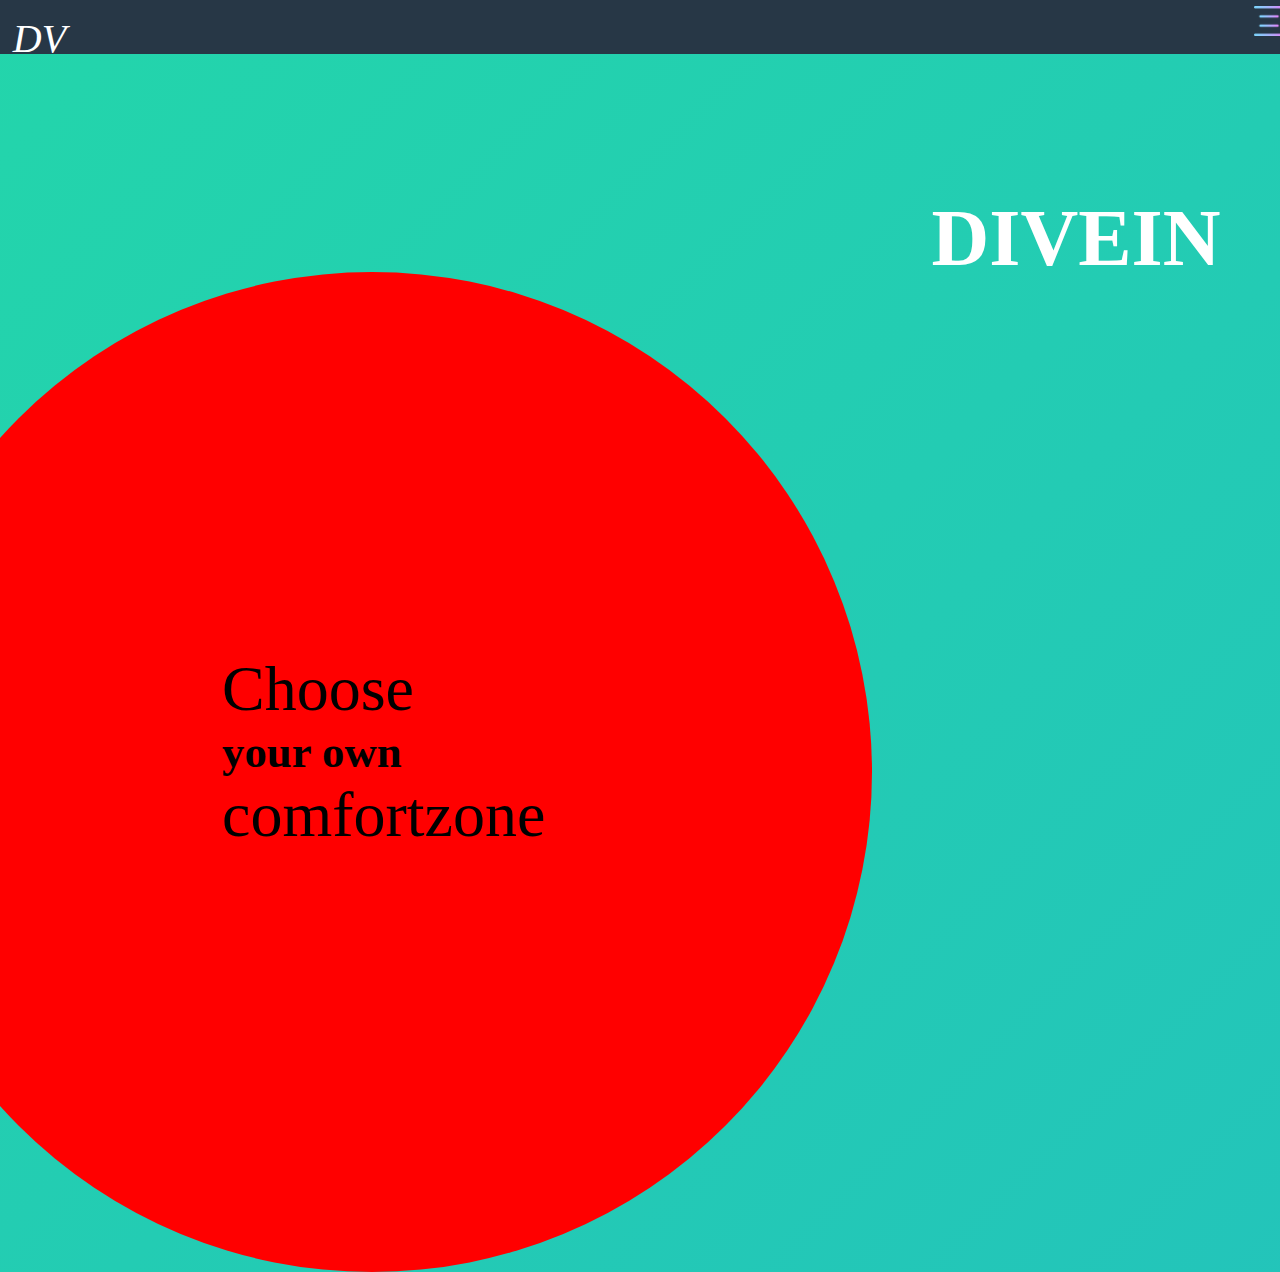
<file: index.html>
<!DOCTYPE html>
<html>

<head>
    <title> Rezept </title>
    <link rel="stylesheet" href="style.css" type="text/css">
</head>

<body>


    <header>


        <a href="rezepte.html"> <img src="align-center.png" width="30" height="30"></a> </img>

        <div class="pic">
            <a href="DI.html"><i> DV </i></a>
        </div>
    </header>



    <div class="content">
        <div class="element">
            <div class="train">
                <p> Choose </p>
                <div class="train2">
                    <p><b> your own</b> </p>
                </div>
                <p> comfortzone </p>
            </div>
        </div>

        <div class="box">
            <h2> <a href="login.html"> DIVEIN </a></h2> </br>

        </div>
    </div>









    <footer>
        <p></p>
    </footer>




</body>





</html>
</file>
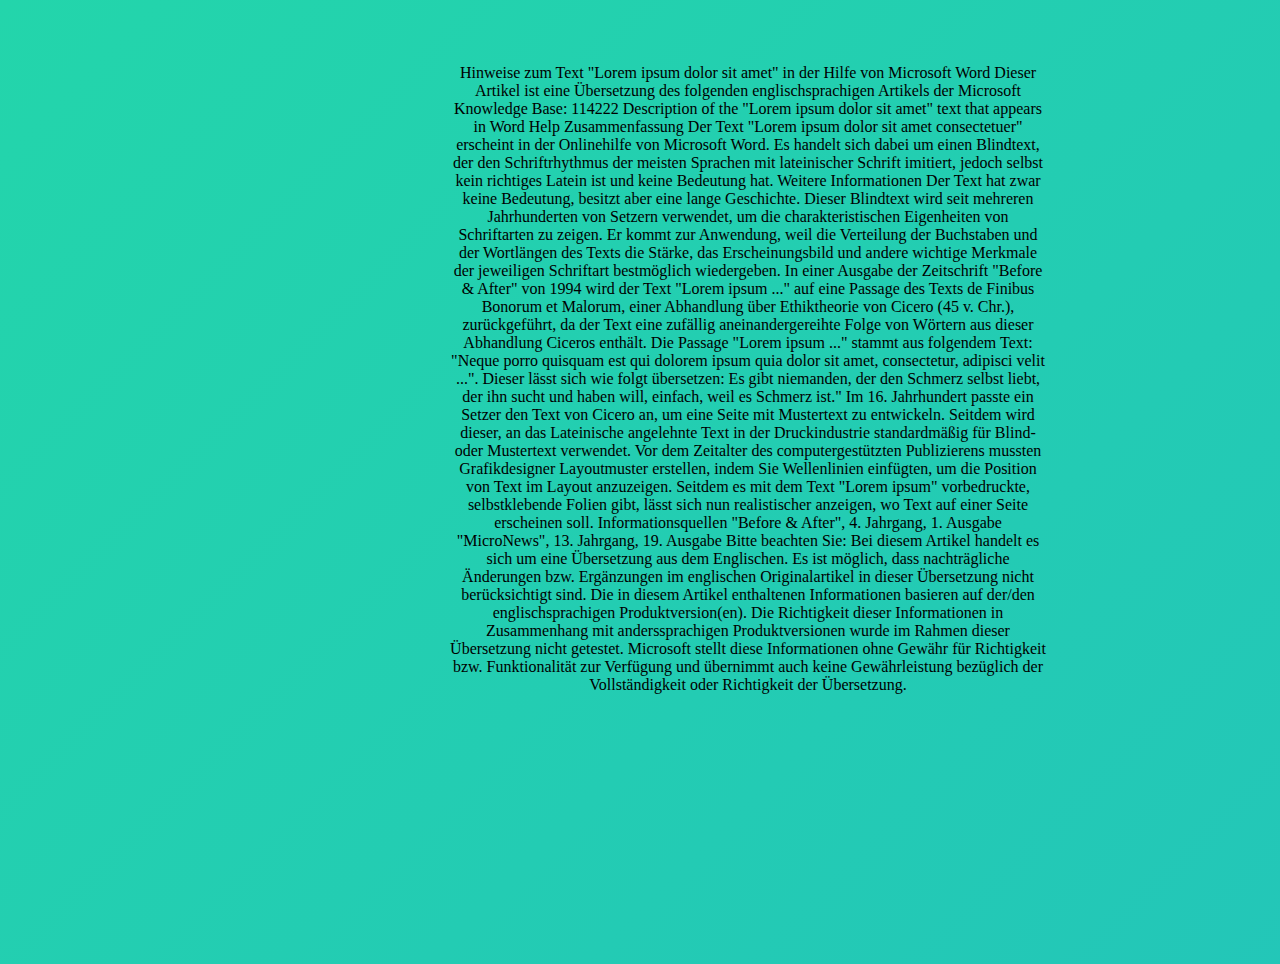
<file: DI.html>
<!DOCTYPE html>
<html>

<head>
    <title> Divein </title>
    <link rel="stylesheet" href="style.css" type="text/css">
</head>


<body>


    <div class="text">


        <p>
            Hinweise zum Text "Lorem ipsum dolor sit amet" in der Hilfe von Microsoft Word
            Dieser Artikel ist eine Übersetzung des folgenden englischsprachigen Artikels der Microsoft Knowledge Base:
            114222 Description of the "Lorem ipsum dolor sit amet" text that appears in Word Help

            Zusammenfassung
            Der Text "Lorem ipsum dolor sit amet consectetuer" erscheint in der Onlinehilfe von Microsoft Word. Es
            handelt sich dabei um einen Blindtext, der den Schriftrhythmus der meisten Sprachen mit lateinischer Schrift
            imitiert, jedoch selbst kein richtiges Latein ist und keine Bedeutung hat.

            Weitere Informationen
            Der Text hat zwar keine Bedeutung, besitzt aber eine lange Geschichte. Dieser Blindtext wird seit mehreren
            Jahrhunderten von Setzern verwendet, um die charakteristischen Eigenheiten von Schriftarten zu zeigen. Er
            kommt zur Anwendung, weil die Verteilung der Buchstaben und der Wortlängen des Texts die Stärke, das
            Erscheinungsbild und andere wichtige Merkmale der jeweiligen Schriftart bestmöglich wiedergeben.


            In einer Ausgabe der Zeitschrift "Before & After" von 1994 wird der Text "Lorem ipsum ..." auf eine Passage
            des Texts de Finibus Bonorum et Malorum, einer Abhandlung über Ethiktheorie von Cicero (45 v. Chr.),
            zurückgeführt, da der Text eine zufällig aneinandergereihte Folge von Wörtern aus dieser Abhandlung Ciceros
            enthält. Die Passage "Lorem ipsum ..." stammt aus folgendem Text: "Neque porro quisquam est qui dolorem
            ipsum quia dolor sit amet, consectetur, adipisci velit ...". Dieser lässt sich wie folgt übersetzen: Es gibt
            niemanden, der den Schmerz selbst liebt, der ihn sucht und haben will, einfach, weil es Schmerz ist."


            Im 16. Jahrhundert passte ein Setzer den Text von Cicero an, um eine Seite mit Mustertext zu entwickeln.
            Seitdem wird dieser, an das Lateinische angelehnte Text in der Druckindustrie standardmäßig für Blind- oder
            Mustertext verwendet. Vor dem Zeitalter des computergestützten Publizierens mussten Grafikdesigner
            Layoutmuster erstellen, indem Sie Wellenlinien einfügten, um die Position von Text im Layout anzuzeigen.
            Seitdem es mit dem Text "Lorem ipsum" vorbedruckte, selbstklebende Folien gibt, lässt sich nun realistischer
            anzeigen, wo Text auf einer Seite erscheinen soll.

            Informationsquellen
            "Before & After", 4. Jahrgang, 1. Ausgabe
            "MicroNews", 13. Jahrgang, 19. Ausgabe

            Bitte beachten Sie: Bei diesem Artikel handelt es sich um eine Übersetzung aus dem Englischen. Es ist
            möglich, dass nachträgliche Änderungen bzw. Ergänzungen im englischen Originalartikel in dieser Übersetzung
            nicht berücksichtigt sind. Die in diesem Artikel enthaltenen Informationen basieren auf der/den
            englischsprachigen Produktversion(en). Die Richtigkeit dieser Informationen in Zusammenhang mit
            anderssprachigen Produktversionen wurde im Rahmen dieser Übersetzung nicht getestet. Microsoft stellt diese
            Informationen ohne Gewähr für Richtigkeit bzw. Funktionalität zur Verfügung und übernimmt auch keine
            Gewährleistung bezüglich der Vollständigkeit oder Richtigkeit der Übersetzung.

        </p>



    </div>





</body>





</html>
</file>
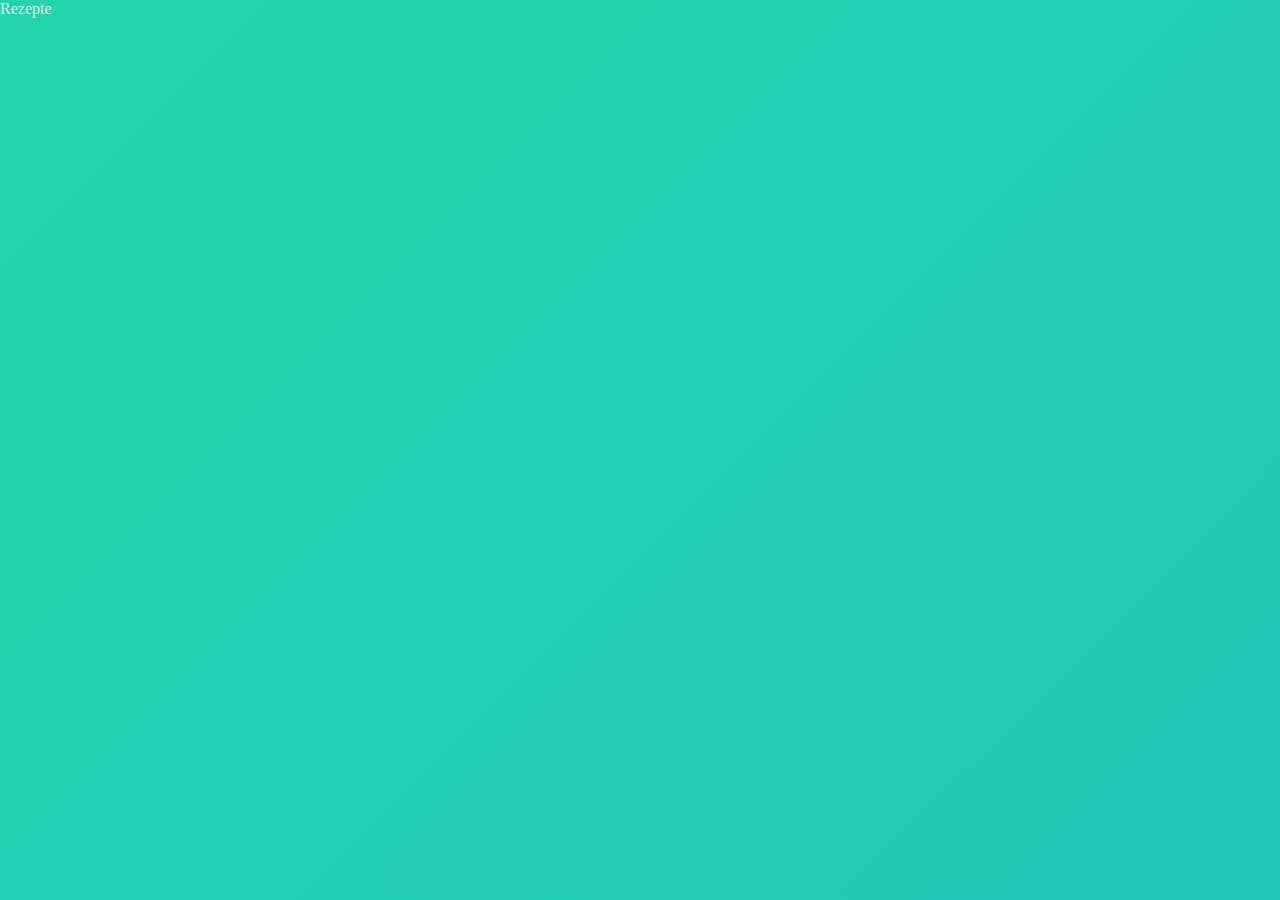
<file: home.html>
<!DOCTYPE html>
<html>

<head>
    <title> Rezept </title>
    <link rel="stylesheet" href="style.css" type="text/css">
</head>

<body>





    <a href="rezepte.html"> Rezepte </a>





    </nav>





</body>





</html>
</file>
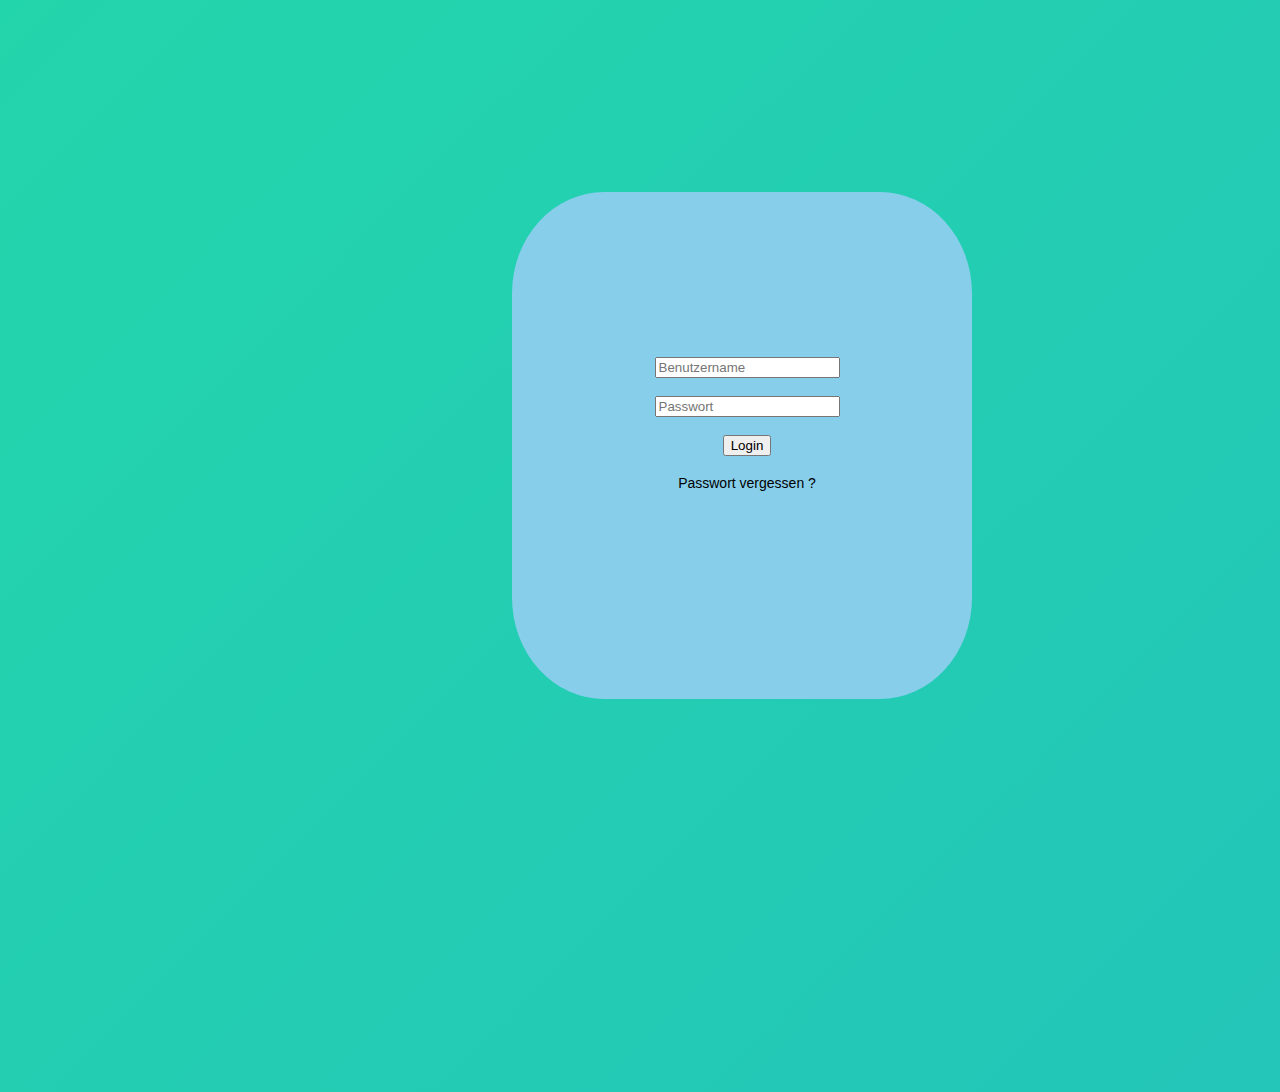
<file: login.html>
<!DOCTYPE html>
<html>

<head>
    <title> Rezept </title>
    <link rel="stylesheet" href="style.css" type="text/css">
</head>

<body>



    <div id="log">

        <form class="ivan" action="first.php" method="post">

            <input type="text" name="Benutzername" id="benutzername" placeholder="Benutzername">
            <p><br>
                <input type="password" name="Passwort" placeholder="Passwort">
            <p><br>
                <input type="submit" value="Login">
            <p><br>
                <a
                    href="https://www.dashlane.com/de/lp/search?utm_source=msn&utm_campaign=DE_Search_Password_German&utm_medium=4369960041&utm_term=passwort%20vergessen&msclkid=31a85ee379a81356838d3f964ece2d7a">Passwort
                    vergessen ? </a>
        </form>

    </div>







</body>





</html>
</file>
<file: style.css>
body {
   
    background-color:	#000000; 
    font-family: "Times New Roman", Times, serif;
}
h2 {
    font-family: "Times New Roman", Times, serif; 
    text-align:center; 
    color:white; 
    font-size: 80px;
    line-height: 140%; 
  animation: textwelle 8s;
}

@keyframes textwelle {
  0% {
    transform: scale(0.1);
    opacity: 0;
  }  
  70% {
    transform: scale(1.25);
    opacity: 1;
  }
  100% {
    transform: scale(1);
    opacity: 1;	
  }
 
}







	
nav { height: 200%; width: 100%; float:central; text-align: center;}

nav a {
    display: block;
    padding: 0.8em;
    text-decoration: none; 
    font-weight: bold;
    border: 0px solid white;
    border-radius: 0px;
    box-shadow: 0 0px 0px white inset;
    color:black; 
    background-color: 0 ; 
    transition: all .25s ease-in;	  
  
  }

nav li[aria-current] a {
  background-color: wheat; 
  color:0 ;
}
  
  nav a:focus,
  nav a:hover,
  nav li[aria-current] a:focus,
  nav li[aria-current] a:hover {    
    color: 0 ; 
    background-color: 0;
  }
video  {padding-left: 30%;}

  img {padding-left: 30%;}
  
  a  {
     
      color:white;
      text-decoration: none;
  }

  

  iframe {padding-left: 30%}

 

 ol li::marker {
  color:white;
  font-size: 1.2em;
}
li {color: white;}




a:hover  {
  color:#D6EAF8  ;
}

b a:hover {
  color:#AED6F1;
}


html, body {
  width: 100%;
  height:100%;
}

body {
    background: linear-gradient(-45deg, #ee7752, #e73c7e, #23a6d5, #23d5ab);
    background-size: 1000% 1000%;
    animation: gradient 15s ease infinite;
}

@keyframes gradient {
    0% {
        background-position: 0% 50%;
    }
    50% {
        background-position: 100% 50%;
    }
    100% {
        background-position: 0% 50%;
    }
}

.content {
margin-top: 10%;
}

.element {
  margin-top: 7%;
  margin-left: -10%;
  height: 1000px;
  width: 1000px;
  background-color: red;
  animation: 
    pulse 10s ease infinite alternate, 
    nudge 5s linear infinite alternate;
  border-radius: 100%;
  float:left;
}

@keyframes pulse {
  0%, 100% {
    background-color:#3498DB ;
  }
  50% {
    background-color: #2E86C1;
  }

  70% {
    background-color: #AED6F1;
  }
}



.train {

  font-size: 400%;
  width: 20%;
  padding-top: 38%;
  padding-left: 35%; 
  
}


.train2 {

  font-size: 70%;

  
}



.box {
  font-family: "Times New Roman", Times, serif;
  font-size: 100%; 
 padding-left: 30%;
 line-height: 50px;
}

header {
  height: 6%;
  background-color:#273746 ;
}

footer {

  height: 0%;
  background-color:#273746 ;


}

img {

  padding-left: 98%;
  padding-top: 0.5%;
  
}

.pic {

  
  margin-top: -2%;
  padding-left: 1%;
  color: white;
  font-size: 250%;
}



.rezept {

  padding-right: 65%;
}


body, p {
  margin: 0px;
}


.button {
  padding-right: 70%;
  padding-top: 15%;
  font-family: "Helvetica", Times, serif; 
  text-align:center; 
  color:white; 
  font-size: 40px;
  line-height: 20%; 
animation: textwelle 3s;
}

@keyframes textwelle {
0% {
  transform: scale(0.1);
  opacity: 0;
}  
70% {
  transform: scale(1);
  opacity: 1;
}
100% {
  transform: scale(1);
  opacity: 1;	
}

}



.text {

  width: 600px;
  height: 800px;
  margin-top: 5%;
  margin-left: 35%;
  text-align: center;

}


#log  {
 
  height:500px;
  width:450px; 
  background-color:skyblue;
  text-align:center;
  margin-top: 15%;
  margin-left: 40%;
  color: #fff;
  padding: 7px 0px 0px 10px;
  border-radius: 20%;
  
}


#log .ivan a {


  color: #000000;
  font-family: Arial, Helvetica, sans-serif;
  font-size: 14px;

}


form  {

  margin-top: 35%;
  
}






.navbar {
  overflow: hidden;
  background-color: #333;
}

.navbar a {
  float: left;
  font-size: 16px;
  color: white;
  text-align: center;
  padding: 14px 16px;
  text-decoration: none;
}

.dropdown {
  float: left;
  overflow: hidden;
}

.dropdown .dropbtn {
  font-size: 16px;  
  border: none;
  outline: none;
  color: white;
  padding: 14px 16px;
  background-color: inherit;
  font-family: inherit;
  margin: 0;
}

.navbar a:hover, .dropdown:hover .dropbtn {
  background-color: aqua;
}

.dropdown-content {
  display: none;
  position: absolute;
  background-color: #f9f9f9;
  min-width: 160px;
  box-shadow: 0px 8px 16px 0px rgba(0,0,0,0.2);
  z-index: 1;
}

.dropdown-content a {
  float: none;
  color: black;
  padding: 12px 16px;
  text-decoration: none;
  display: block;
  text-align: left;
}

.dropdown-content a:hover {
  background-color:#AED6F1 ;
}

.dropdown:hover .dropdown-content {
  display: block;
}

.DVI{
  
  padding-left: 35%;
  color:white;
  font-size: 35px;
  margin-top: -2%;
}




.navigation{

  height:100%;
  width:11%; 
  background-color: #AED6F1 ;
  text-align:center;
  color: #fff;
  padding: 7px 0px 0px 10px;
  border-radius: 0%;
  

}



.press {
  padding-right: 15%;
  margin-top: 15%;
  font-family: "Helvetica", Times, serif; 
  text-align:center; 
  color:black; 
  font-size: 15px;
  line-height: 150%; 

}

.pass a {

  font-size: 14px;
  font-family: "Helvetica";
  color: #000000;
}


ul, li {

  list-style: none;
}

.ebene {
  width: 50%;
    height: 100%;
    border: 0.5px solid;
    border-color: #D7DBDD;
    display: flex;
    flex-flow: row;
    justify-content: center;
    margin-left: 30%;
    margin-top: -45%;
    border: 5%;
    
    
}

.bild  {

 padding-left: 80%;
 padding-top: 5%;
}


.bild1  {

 margin-right: 120%;
  padding-top: 50%;
 }
</file>
